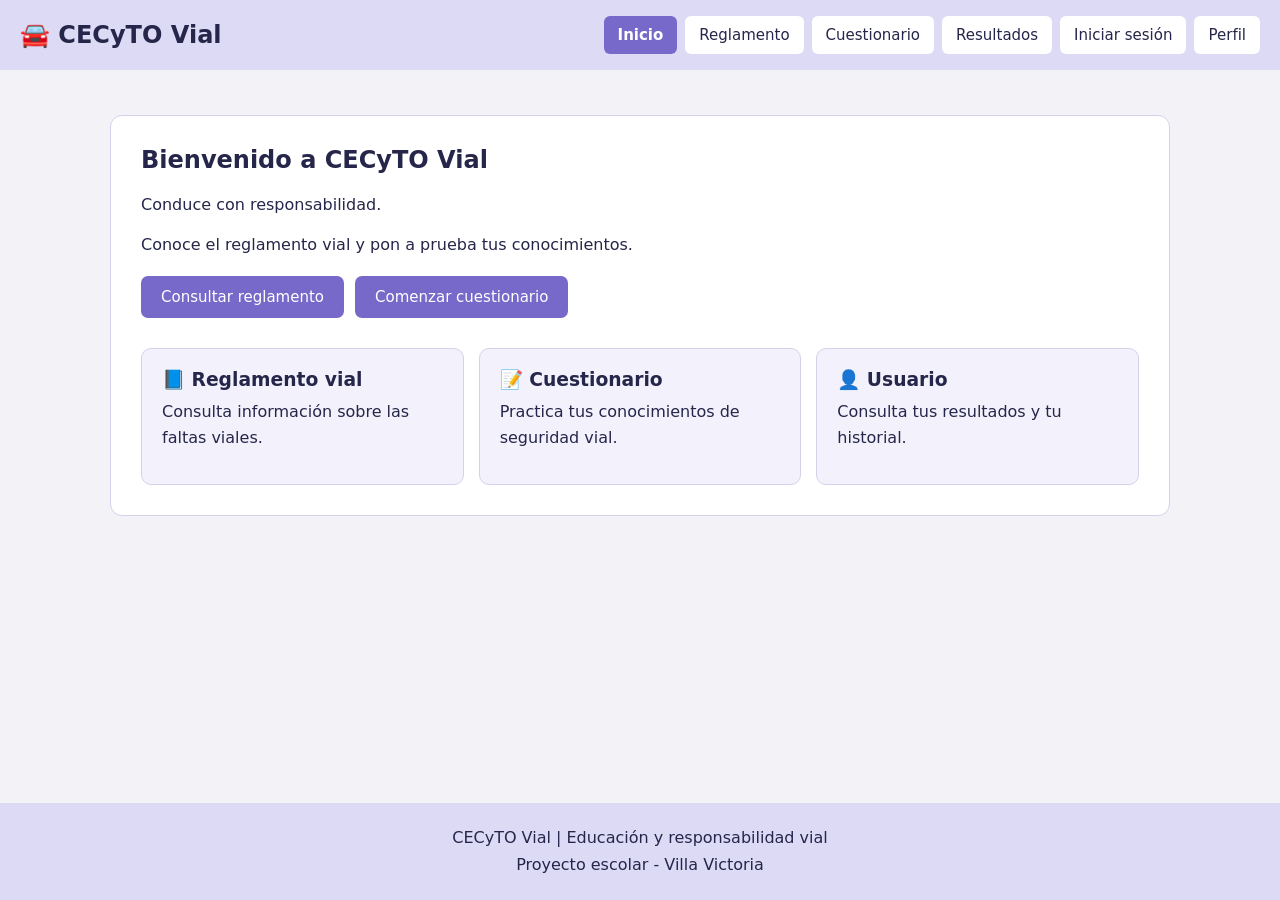
<file: index.html>
<!DOCTYPE html>
<html lang="es">
<head>
<meta charset="UTF-8">
<meta name="viewport" content="width=device-width, initial-scale=1.0">
<meta name="description" content="CECyTO Vial: reglamento y cuestionario de educación vial.">
<title>CECyTO Vial</title>
<style>
:root{
  --fondo:#f2f2f7; --texto:#25264a; --encabezado:#dcdaf5; --superficie:#ffffff;
  --tarjeta:#f3f2fc; --borde:#d4d1eb; --primario:#7669c9; --primario-osc:#5d51aa;
  --acento:#8b80d8; --tabla:#e4e1fa; --aviso:#eeecff;
  --ok:#1f7a45; --ok-fondo:#e3f5ea; --mal:#b3261e; --mal-fondo:#fdeceb;
}
@media (prefers-color-scheme:dark){
  :root{
    --fondo:#15152a; --texto:#ecebfa; --encabezado:#26254a; --superficie:#1e1d3a;
    --tarjeta:#272646; --borde:#3d3b6b; --primario:#8b80d8; --primario-osc:#a79ee8;
    --acento:#6a5fc4; --tabla:#2f2d56; --aviso:#2a2950;
    --ok:#7ddba0; --ok-fondo:#18382a; --mal:#ff9d96; --mal-fondo:#44201e;
  }
}
*{box-sizing:border-box;margin:0;padding:0;font-family:system-ui,-apple-system,"Segoe UI",Arial,sans-serif}
html{scroll-behavior:smooth}
body{background:var(--fondo);color:var(--texto);min-height:100vh;display:flex;flex-direction:column}
header{background:var(--encabezado);padding:16px 20px;display:flex;justify-content:space-between;align-items:center;flex-wrap:wrap;gap:12px}
header h1{font-size:24px}
nav{display:flex;flex-wrap:wrap;gap:8px}
nav button{border:none;padding:10px 14px;background:var(--superficie);border-radius:6px;cursor:pointer;color:var(--texto);font-size:15px}
nav button:hover{background:var(--acento);color:#fff}
nav button[aria-current="page"]{background:var(--primario);color:#fff;font-weight:700}
button:focus-visible,input:focus-visible{outline:3px solid var(--acento);outline-offset:2px}
main{max-width:1100px;width:100%;margin:25px auto;padding:20px;flex:1}
section{display:none;background:var(--superficie);padding:30px;border:1px solid var(--borde);border-radius:12px}
section.activa{display:block}
h2{margin-bottom:18px}
h3{margin-bottom:8px}
p{line-height:1.6;margin-bottom:14px}
ul{margin:0 0 14px 22px;line-height:1.7}
.boton{background:var(--primario);color:#fff;border:none;border-radius:7px;padding:12px 20px;cursor:pointer;margin:5px 6px 5px 0;font-size:15px}
.boton:hover{background:var(--primario-osc)}
.boton.sec{background:transparent;color:var(--texto);border:1px solid var(--borde)}
.boton.sec:hover{background:var(--tarjeta)}
.tarjetas{display:grid;grid-template-columns:repeat(auto-fit,minmax(180px,1fr));gap:15px;margin-top:25px}
.tarjeta{background:var(--tarjeta);border:1px solid var(--borde);padding:20px;border-radius:10px}
.menu-reglamento{display:flex;flex-wrap:wrap;gap:8px;margin-bottom:20px}
.menu-reglamento .boton[aria-pressed="true"]{background:var(--primario-osc);outline:2px solid var(--acento)}
.pregunta{border:1px solid var(--borde);padding:20px;border-radius:8px;margin-bottom:15px}
.pregunta p{font-weight:700}
.opcion{display:flex;align-items:flex-start;gap:10px;margin:8px 0;padding:8px 10px;border-radius:6px;cursor:pointer}
.opcion:hover{background:var(--tarjeta)}
.opcion input{width:auto;margin-top:5px;flex:none}
.campo label{display:block;margin:12px 0 4px}
.campo input{width:100%;padding:12px;border:1px solid var(--borde);border-radius:6px;background:var(--superficie);color:var(--texto);font-size:16px}
.aviso{background:var(--aviso);padding:15px;border-radius:8px;margin-top:15px}
.progreso{height:10px;background:var(--tabla);border-radius:99px;overflow:hidden;margin-bottom:6px}
.progreso div{height:100%;width:0;background:var(--primario);transition:width .3s}
.revision{padding:14px 16px;border-radius:8px;margin-bottom:10px;border-left:5px solid}
.revision.ok{background:var(--ok-fondo);border-color:var(--ok)}
.revision.mal{background:var(--mal-fondo);border-color:var(--mal)}
.revision p{margin:4px 0}
.nota{font-size:2.2rem;font-weight:700;margin-bottom:6px}
.tabla-wrap{overflow-x:auto}
table{width:100%;border-collapse:collapse;margin-top:15px}
th,td{padding:12px;border:1px solid var(--borde);text-align:left}
th{background:var(--tabla)}
footer{text-align:center;padding:20px;background:var(--encabezado);margin-top:30px}
footer p{margin:2px 0}
@media (max-width:600px){
  header{flex-direction:column;align-items:flex-start}
  main{padding:12px}
  section{padding:20px}
}
</style>
</head>
<body>

<header>
  <h1>🚘 CECyTO Vial</h1>
  <nav aria-label="Navegación principal">
    <button data-ir="inicio">Inicio</button>
    <button data-ir="reglamento">Reglamento</button>
    <button data-ir="cuestionario">Cuestionario</button>
    <button data-ir="resultados">Resultados</button>
    <button data-ir="sesion" id="btnSesion">Iniciar sesión</button>
    <button data-ir="perfil">Perfil</button>
  </nav>
</header>

<main>
  <section id="inicio" class="activa">
    <h2>Bienvenido a CECyTO Vial</h2>
    <p>Conduce con responsabilidad.</p>
    <p>Conoce el reglamento vial y pon a prueba tus conocimientos.</p>
    <button class="boton" data-ir="reglamento">Consultar reglamento</button>
    <button class="boton" data-ir="cuestionario">Comenzar cuestionario</button>

    <div class="tarjetas">
      <div class="tarjeta"><h3>📘 Reglamento vial</h3><p>Consulta información sobre las faltas viales.</p></div>
      <div class="tarjeta"><h3>📝 Cuestionario</h3><p>Practica tus conocimientos de seguridad vial.</p></div>
      <div class="tarjeta"><h3>👤 Usuario</h3><p>Consulta tus resultados y tu historial.</p></div>
    </div>
  </section>

  <section id="reglamento">
    <h2>Reglamento vial</h2>
    <p>Selecciona una categoría para consultar la información.</p>

    <div class="menu-reglamento" id="menuFaltas"></div>

    <div class="tarjeta" aria-live="polite">
      <h3 id="tituloFalta">Faltas viales</h3>
      <p id="textoFalta">Aquí se mostrará la información de cada categoría.</p>
      <ul id="listaFalta"></ul>
    </div>

    <div class="aviso">
      La información es de carácter educativo y general. Las sanciones y la clasificación definitiva
      deben verificarse con el reglamento vial oficial aplicable al municipio de Villa Victoria.
    </div>
  </section>

  <section id="cuestionario">
    <h2>Cuestionario de conocimiento vial</h2>
    <div class="progreso" aria-hidden="true"><div id="barra"></div></div>
    <p id="contador">Contesta todas las preguntas.</p>

    <form id="formularioQuiz" novalidate></form>
    <p id="errorQuiz" role="alert" style="color:var(--mal);display:none">Te faltan preguntas por contestar.</p>
  </section>

  <section id="resultados">
    <h2>Resultados del cuestionario</h2>
    <div id="calificacion"><p>Aún no has realizado el cuestionario.</p></div>
    <div id="revision"></div>
    <button class="boton" data-ir="cuestionario" data-reiniciar>Volver a realizarlo</button>
    <button class="boton sec" data-ir="inicio">Volver al inicio</button>
  </section>

  <section id="sesion">
    <h2>Iniciar sesión</h2>
    <form id="formSesion" class="campo" novalidate>
      <label for="nombre">Nombre</label>
      <input type="text" id="nombre" autocomplete="name" required>

      <label for="correo">Correo electrónico</label>
      <input type="email" id="correo" autocomplete="email" required>

      <label for="contrasena">Contraseña</label>
      <input type="password" id="contrasena" autocomplete="current-password" minlength="6" required>

      <button class="boton" type="submit">Iniciar sesión</button>
    </form>
    <div class="aviso" id="mensajeSesion" role="status">
      Vista de demostración. El acceso todavía no está conectado a una base de datos;
      tu nombre y correo solo se guardan en este navegador y la contraseña nunca se almacena.
    </div>
  </section>

  <section id="perfil">
    <h2>Perfil e historial</h2>

    <div class="tarjeta">
      <h3>👤 Mi perfil</h3>
      <p id="nombreUsuario">Usuario: No has iniciado sesión.</p>
      <p id="mejorNota"></p>
      <button class="boton sec" id="btnSalir" hidden>Cerrar sesión</button>
    </div>

    <h3 style="margin-top:25px">Historial de cuestionarios</h3>
    <div class="tabla-wrap">
      <table>
        <thead><tr><th>Fecha</th><th>Actividad</th><th>Resultado</th></tr></thead>
        <tbody id="historial"></tbody>
      </table>
    </div>
    <button class="boton sec" id="btnBorrar" style="margin-top:15px">Borrar historial</button>
  </section>
</main>

<footer>
  <p>CECyTO Vial | Educación y responsabilidad vial</p>
  <p>Proyecto escolar - Villa Victoria</p>
</footer>

<script>
"use strict";

/* ---------- Datos ---------- */
const FALTAS = {
  leves: {
    titulo: "Faltas leves",
    texto: "Infracciones de menor riesgo que, aun así, afectan el orden y la convivencia vial.",
    items: [
      "Estacionarse en lugares no permitidos.",
      "No usar direccionales al dar vuelta o cambiar de carril.",
      "Circular con las luces en mal estado.",
      "No portar la licencia o la tarjeta de circulación."
    ]
  },
  graves: {
    titulo: "Faltas graves",
    texto: "Conductas que ponen en riesgo la integridad de las personas.",
    items: [
      "No respetar la luz roja del semáforo.",
      "No usar el cinturón de seguridad.",
      "Usar el celular mientras se conduce.",
      "Exceder los límites de velocidad.",
      "No usar casco en motocicleta."
    ]
  },
  muygraves: {
    titulo: "Faltas muy graves",
    texto: "Conductas de alto riesgo que pueden provocar lesiones graves o la muerte.",
    items: [
      "Conducir bajo los efectos del alcohol o de drogas.",
      "Abandonar el lugar de un accidente.",
      "Participar en arrancones o carreras en la vía pública.",
      "Circular en sentido contrario."
    ]
  },
  senales: {
    titulo: "Señales de tránsito",
    texto: "Las señales se clasifican según su función:",
    items: [
      "Preventivas: advierten de un peligro (curva, cruce peatonal, topes).",
      "Restrictivas: indican una prohibición u obligación (alto, velocidad máxima, no estacionarse).",
      "Informativas: orientan al usuario (destinos, servicios, distancias)."
    ]
  }
};

const PREGUNTAS = [
  { q: "¿Por qué es importante respetar las señales de tránsito?",
    o: ["Para prevenir accidentes.", "Para llegar más rápido.", "Para evitar usar el cinturón."], c: 0,
    e: "Las señales ordenan la circulación y reducen el riesgo de choques y atropellos." },
  { q: "¿Qué debes hacer antes de cruzar una calle?",
    o: ["Cruzar sin mirar.", "Observar ambos lados y verificar que sea seguro.", "Correr entre los vehículos."], c: 1,
    e: "Observar ambos lados te permite detectar vehículos que no alcanzas a escuchar o ver de inmediato." },
  { q: "¿Qué debes hacer al conducir un vehículo?",
    o: ["Utilizar el celular.", "Ignorar los semáforos.", "Respetar las normas de tránsito."], c: 2,
    e: "Respetar las normas protege tu vida y la de los demás." },
  { q: "¿Qué significa la luz roja de un semáforo?",
    o: ["Avanzar con precaución.", "Detener la marcha por completo.", "Acelerar para pasar."], c: 1,
    e: "La luz roja obliga a detenerse antes de la línea de alto." },
  { q: "¿Cuándo se debe usar el cinturón de seguridad?",
    o: ["Solo en carretera.", "Solo el conductor.", "Todos los ocupantes, en todo trayecto."], c: 2,
    e: "El cinturón reduce de forma importante las lesiones graves, sin importar la distancia." },
  { q: "¿Qué debe usar un motociclista?",
    o: ["Casco de protección.", "Solo lentes.", "Nada, si el trayecto es corto."], c: 0,
    e: "El casco protege la cabeza en caso de caída o choque." },
  { q: "¿Qué hacer si vas a consumir bebidas alcohólicas?",
    o: ["Manejar despacio.", "No conducir y designar a otro conductor.", "Tomar café antes de manejar."], c: 1,
    e: "El alcohol disminuye reflejos y percepción; la única opción segura es no conducir." },
  { q: "Una señal con forma de rombo amarillo suele ser:",
    o: ["Preventiva.", "Informativa.", "De estacionamiento."], c: 0,
    e: "Las señales preventivas advierten de peligros en la vía." }
];

const CLAVE_USUARIO = "cecytoVial.usuario";
const CLAVE_HISTORIAL = "cecytoVial.historial";

/* ---------- Almacenamiento seguro ---------- */
function leer(clave, defecto) {
  try {
    const v = localStorage.getItem(clave);
    return v ? JSON.parse(v) : defecto;
  } catch (e) { return defecto; }
}
function guardar(clave, valor) {
  try { localStorage.setItem(clave, JSON.stringify(valor)); } catch (e) { /* sin almacenamiento */ }
}
function borrar(clave) {
  try { localStorage.removeItem(clave); } catch (e) { /* sin almacenamiento */ }
}

/* ---------- Navegación ---------- */
function mostrar(id) {
  if (!document.getElementById(id)) id = "inicio";
  document.querySelectorAll("main section").forEach(s => s.classList.toggle("activa", s.id === id));
  document.querySelectorAll("nav button").forEach(b => {
    if (b.dataset.ir === id) b.setAttribute("aria-current", "page");
    else b.removeAttribute("aria-current");
  });
  if (location.hash !== "#" + id) history.replaceState(null, "", "#" + id);
  window.scrollTo({ top: 0 });
}

document.addEventListener("click", function (e) {
  const b = e.target.closest("[data-ir]");
  if (!b) return;
  if ("reiniciar" in b.dataset) construirQuiz();
  mostrar(b.dataset.ir);
});

/* ---------- Reglamento ---------- */
function verFalta(tipo) {
  const f = FALTAS[tipo];
  document.getElementById("tituloFalta").textContent = f.titulo;
  document.getElementById("textoFalta").textContent = f.texto;
  const lista = document.getElementById("listaFalta");
  lista.replaceChildren(...f.items.map(t => {
    const li = document.createElement("li");
    li.textContent = t;
    return li;
  }));
  document.querySelectorAll("#menuFaltas .boton").forEach(b =>
    b.setAttribute("aria-pressed", String(b.dataset.tipo === tipo)));
}

(function crearMenuFaltas() {
  const menu = document.getElementById("menuFaltas");
  Object.keys(FALTAS).forEach(tipo => {
    const b = document.createElement("button");
    b.type = "button";
    b.className = "boton";
    b.dataset.tipo = tipo;
    b.textContent = FALTAS[tipo].titulo;
    b.setAttribute("aria-pressed", "false");
    b.addEventListener("click", () => verFalta(tipo));
    menu.appendChild(b);
  });
})();

/* ---------- Cuestionario ---------- */
let ordenActual = [];

function mezclar(arr) {
  const a = arr.slice();
  for (let i = a.length - 1; i > 0; i--) {
    const j = Math.floor(Math.random() * (i + 1));
    [a[i], a[j]] = [a[j], a[i]];
  }
  return a;
}

function construirQuiz() {
  const form = document.getElementById("formularioQuiz");
  document.getElementById("errorQuiz").style.display = "none";

  // Mezcla las opciones para que la respuesta correcta no siempre esté en el mismo lugar
  ordenActual = PREGUNTAS.map(p => mezclar(p.o.map((_, i) => i)));

  const piezas = PREGUNTAS.map((p, n) => {
    const caja = document.createElement("fieldset");
    caja.className = "pregunta";
    caja.style.border = "1px solid var(--borde)";
    const leyenda = document.createElement("legend");
    leyenda.textContent = (n + 1) + ". " + p.q;
    leyenda.style.fontWeight = "700";
    leyenda.style.padding = "0 6px";
    caja.appendChild(leyenda);

    ordenActual[n].forEach(idx => {
      const label = document.createElement("label");
      label.className = "opcion";
      const radio = document.createElement("input");
      radio.type = "radio";
      radio.name = "p" + n;
      radio.value = String(idx);
      const span = document.createElement("span");
      span.textContent = p.o[idx];
      label.append(radio, span);
      caja.appendChild(label);
    });
    return caja;
  });

  const enviar = document.createElement("button");
  enviar.className = "boton";
  enviar.type = "submit";
  enviar.textContent = "Calificar cuestionario";

  form.replaceChildren(...piezas, enviar);
  actualizarProgreso();
}

function actualizarProgreso() {
  const datos = new FormData(document.getElementById("formularioQuiz"));
  let hechas = 0;
  PREGUNTAS.forEach((_, n) => { if (datos.get("p" + n) !== null) hechas++; });
  document.getElementById("barra").style.width = (hechas / PREGUNTAS.length * 100) + "%";
  document.getElementById("contador").textContent =
    "Contestadas: " + hechas + " de " + PREGUNTAS.length;
}

document.getElementById("formularioQuiz").addEventListener("change", actualizarProgreso);

document.getElementById("formularioQuiz").addEventListener("submit", function (event) {
  event.preventDefault();
  const datos = new FormData(this);

  const sinResponder = PREGUNTAS.findIndex((_, n) => datos.get("p" + n) === null);
  if (sinResponder !== -1) {
    const aviso = document.getElementById("errorQuiz");
    aviso.textContent = "Te falta contestar la pregunta " + (sinResponder + 1) + ".";
    aviso.style.display = "block";
    this.querySelectorAll("fieldset")[sinResponder].scrollIntoView({ block: "center" });
    return;
  }

  let puntos = 0;
  const revision = document.getElementById("revision");
  const tarjetas = PREGUNTAS.map((p, n) => {
    const elegida = Number(datos.get("p" + n));
    const acierto = elegida === p.c;
    if (acierto) puntos++;

    const div = document.createElement("div");
    div.className = "revision " + (acierto ? "ok" : "mal");

    const t = document.createElement("p");
    t.style.fontWeight = "700";
    t.textContent = (acierto ? "✅ " : "❌ ") + (n + 1) + ". " + p.q;
    div.appendChild(t);

    if (!acierto) {
      const tu = document.createElement("p");
      tu.textContent = "Tu respuesta: " + p.o[elegida];
      div.appendChild(tu);
    }
    const ok = document.createElement("p");
    ok.textContent = "Respuesta correcta: " + p.o[p.c];
    const ex = document.createElement("p");
    ex.textContent = p.e;
    div.append(ok, ex);
    return div;
  });
  revision.replaceChildren(...tarjetas);

  const total = PREGUNTAS.length;
  const porcentaje = Math.round(puntos / total * 100);
  const mensaje = porcentaje === 100 ? "¡Excelente! Dominas el tema."
    : porcentaje >= 70 ? "¡Buen trabajo! Repasa las preguntas que fallaste."
    : "Te recomendamos repasar el reglamento e intentarlo de nuevo.";

  const nota = document.createElement("div");
  nota.className = "nota";
  nota.textContent = puntos + " / " + total + " (" + porcentaje + "%)";
  const msg = document.createElement("p");
  msg.textContent = mensaje;
  document.getElementById("calificacion").replaceChildren(nota, msg);

  const historial = leer(CLAVE_HISTORIAL, []);
  historial.unshift({ fecha: new Date().toISOString(), puntos: puntos, total: total });
  guardar(CLAVE_HISTORIAL, historial.slice(0, 20));
  pintarPerfil();

  mostrar("resultados");
});

/* ---------- Sesión y perfil ---------- */
document.getElementById("formSesion").addEventListener("submit", function (event) {
  event.preventDefault();
  const nombre = document.getElementById("nombre").value.trim();
  const correo = document.getElementById("correo").value.trim();
  const clave = document.getElementById("contrasena").value;
  const msg = document.getElementById("mensajeSesion");

  if (!nombre || !/^\S+@\S+\.\S+$/.test(correo)) {
    msg.textContent = "Escribe tu nombre y un correo electrónico válido.";
    return;
  }
  if (clave.length < 6) {
    msg.textContent = "La contraseña debe tener al menos 6 caracteres.";
    return;
  }

  guardar(CLAVE_USUARIO, { nombre: nombre, correo: correo });
  this.reset(); // la contraseña no se guarda en ningún lado
  msg.textContent = "Sesión de demostración iniciada. El acceso aún no está conectado a una base de datos.";
  pintarPerfil();
  mostrar("perfil");
});

document.getElementById("btnSalir").addEventListener("click", function () {
  borrar(CLAVE_USUARIO);
  pintarPerfil();
});

document.getElementById("btnBorrar").addEventListener("click", function () {
  if (confirm("¿Seguro que quieres borrar tu historial?")) {
    borrar(CLAVE_HISTORIAL);
    pintarPerfil();
  }
});

function pintarPerfil() {
  const usuario = leer(CLAVE_USUARIO, null);
  const historial = leer(CLAVE_HISTORIAL, []);

  document.getElementById("nombreUsuario").textContent = usuario
    ? "Usuario: " + usuario.nombre + " (" + usuario.correo + ")"
    : "Usuario: No has iniciado sesión.";
  document.getElementById("btnSalir").hidden = !usuario;
  document.getElementById("btnSesion").textContent = usuario ? "Mi cuenta" : "Iniciar sesión";
  document.getElementById("btnSesion").dataset.ir = usuario ? "perfil" : "sesion";

  document.getElementById("mejorNota").textContent = historial.length
    ? "Mejor resultado: " + Math.max(...historial.map(h => Math.round(h.puntos / h.total * 100))) + "%"
    : "";

  const cuerpo = document.getElementById("historial");
  if (!historial.length) {
    const fila = document.createElement("tr");
    const td = document.createElement("td");
    td.colSpan = 3;
    td.textContent = "Aún no has realizado ningún cuestionario.";
    fila.appendChild(td);
    cuerpo.replaceChildren(fila);
    return;
  }
  cuerpo.replaceChildren(...historial.map(h => {
    const fila = document.createElement("tr");
    const fecha = new Date(h.fecha).toLocaleString("es-MX", { dateStyle: "short", timeStyle: "short" });
    [fecha, "Cuestionario vial", h.puntos + " de " + h.total].forEach(txt => {
      const td = document.createElement("td");
      td.textContent = txt;
      fila.appendChild(td);
    });
    return fila;
  }));
}

/* ---------- Inicio ---------- */
construirQuiz();
verFalta("leves");
pintarPerfil();
mostrar(location.hash.slice(1) || "inicio");
window.addEventListener("hashchange", () => mostrar(location.hash.slice(1) || "inicio"));
</script>
</body>
</html>
</file>
